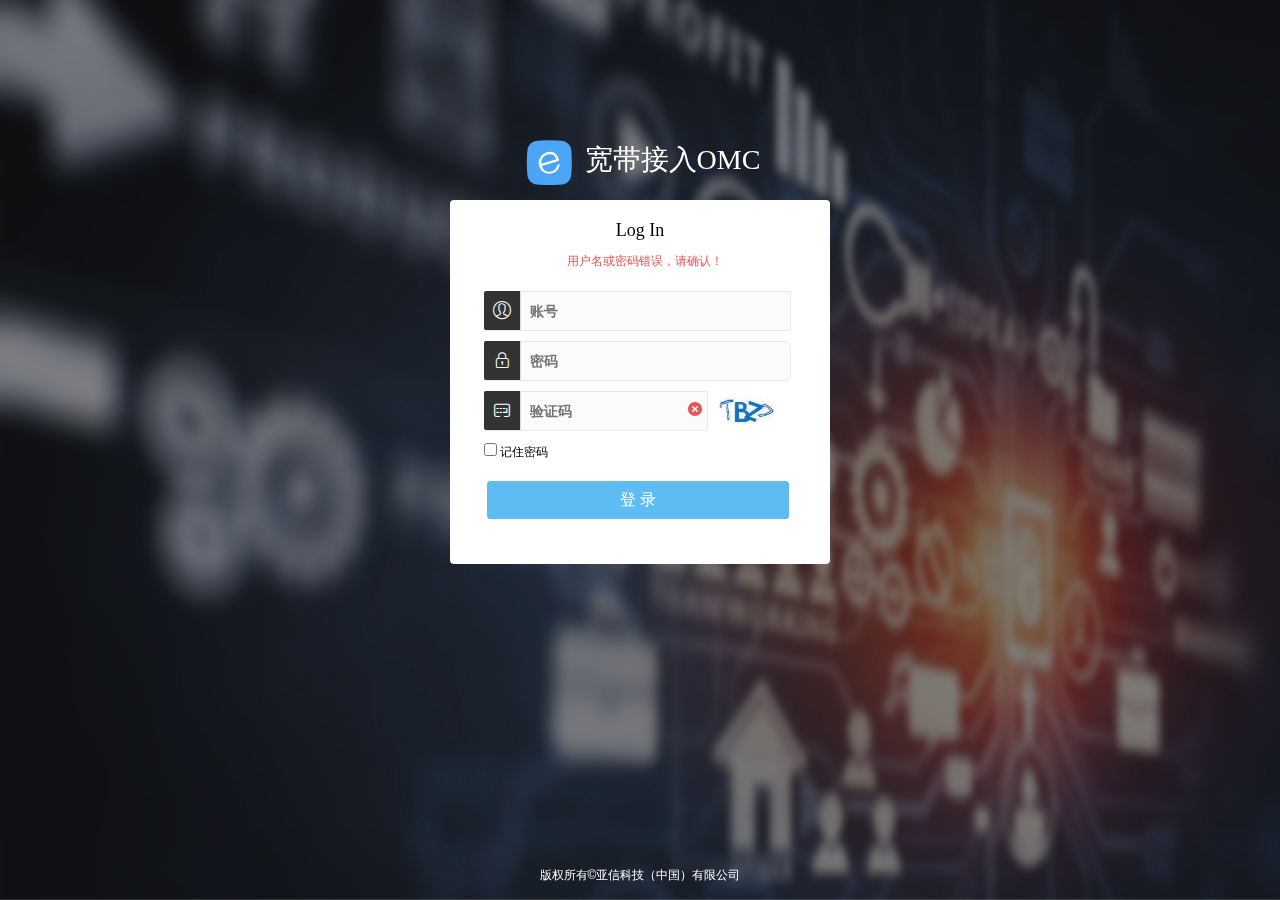
<file: src/main/webapp/index.html>
<!DOCTYPE html>
<html>
<head>
    <meta charset="utf-8">  
    <meta http-equiv="X-UA-Compatible" content="IE=edge,chrome=1">
    <meta name="renderer" content="webkit">
    <title>自动化运维管控中心－登录</title>
    <meta name="description" content="">
    <meta name="keywords" content="">
    <meta name="viewport" content="width=device-width, initial-scale=1, maximum-scale=1, user-scalable=no">
    <link rel="stylesheet" href="css/login.css" />
    <link rel="stylesheet" href="css/iconfont/iconfont.css" />
</head>
<body>
<div class="bg_box"  style="position:relative; width:100%; height:100%; z-index:-1">
    <img style="position:fixed;" src="images/login_bg.jpg" height="100%" width="100%" />
</div>
<div class="main">
    <div  class="box clearfix">
        <div class="logo_box "><img src="images/logo.png"  width="60">宽带接入OMC</div>
        <form >
            <div class="login_right  ">
                <div class="login_title" >Log&nbsp;In</div>
                <div class="errors" >
                    用户名或密码错误，请确认！
                </div>
                <div class="row mt15" >
                    <label class="login-label"><span class="iconfont icon-loginyonghu"></span></label>
                    <input type="text"  value="" placeholder="账号" class="required "   >
                </div>
                <div class="row">
                    <label class="login-label"><span class="iconfont icon-mima"></span></label>
                    <input type="password" autocomplete="off" size="25" class="required password" name="password" id="password" placeholder="密码"  >
                </div>
                <div class="row clearfix">
                    <div class="yzm_input fl" >
                        <label class="login-label "><span class="iconfont icon-yanzhengma"></span></label>
                        <input type="text"  value="" placeholder="验证码" class="required yzm">
                        <!--<i class="iconfont icon-gou green"></i>-->
                        <i class="iconfont icon-cha red"></i>
                    </div>

                    <div class="yzm_img fl" title="看不清,换一张"><img src="images/yzm.png" width="78"  height="33"></div>
                </div>
                <div class="row clearfix">
                    <div class="remember-pwd fl"><label><input id="rmbUser" type="checkbox"> 记住密码</label></div>
                </div>
                <div class="row btn-row">
                    <input  value="登 录"  class="btn-submit"  id="loginBtn">
                </div>
            </div>
        </form>
    </div>
</div>
<div class="foot">版权所有©亚信科技（中国）有限公司 </div>
<script type="text/JavaScript" src="js/jquery.js"></script>
<script type="text/javascript">
    $(function(){
        $("#loginBtn").on("click",function(){
            window.location.href="main.html";
        })
    })
</script>
</body>
</html>
</file>
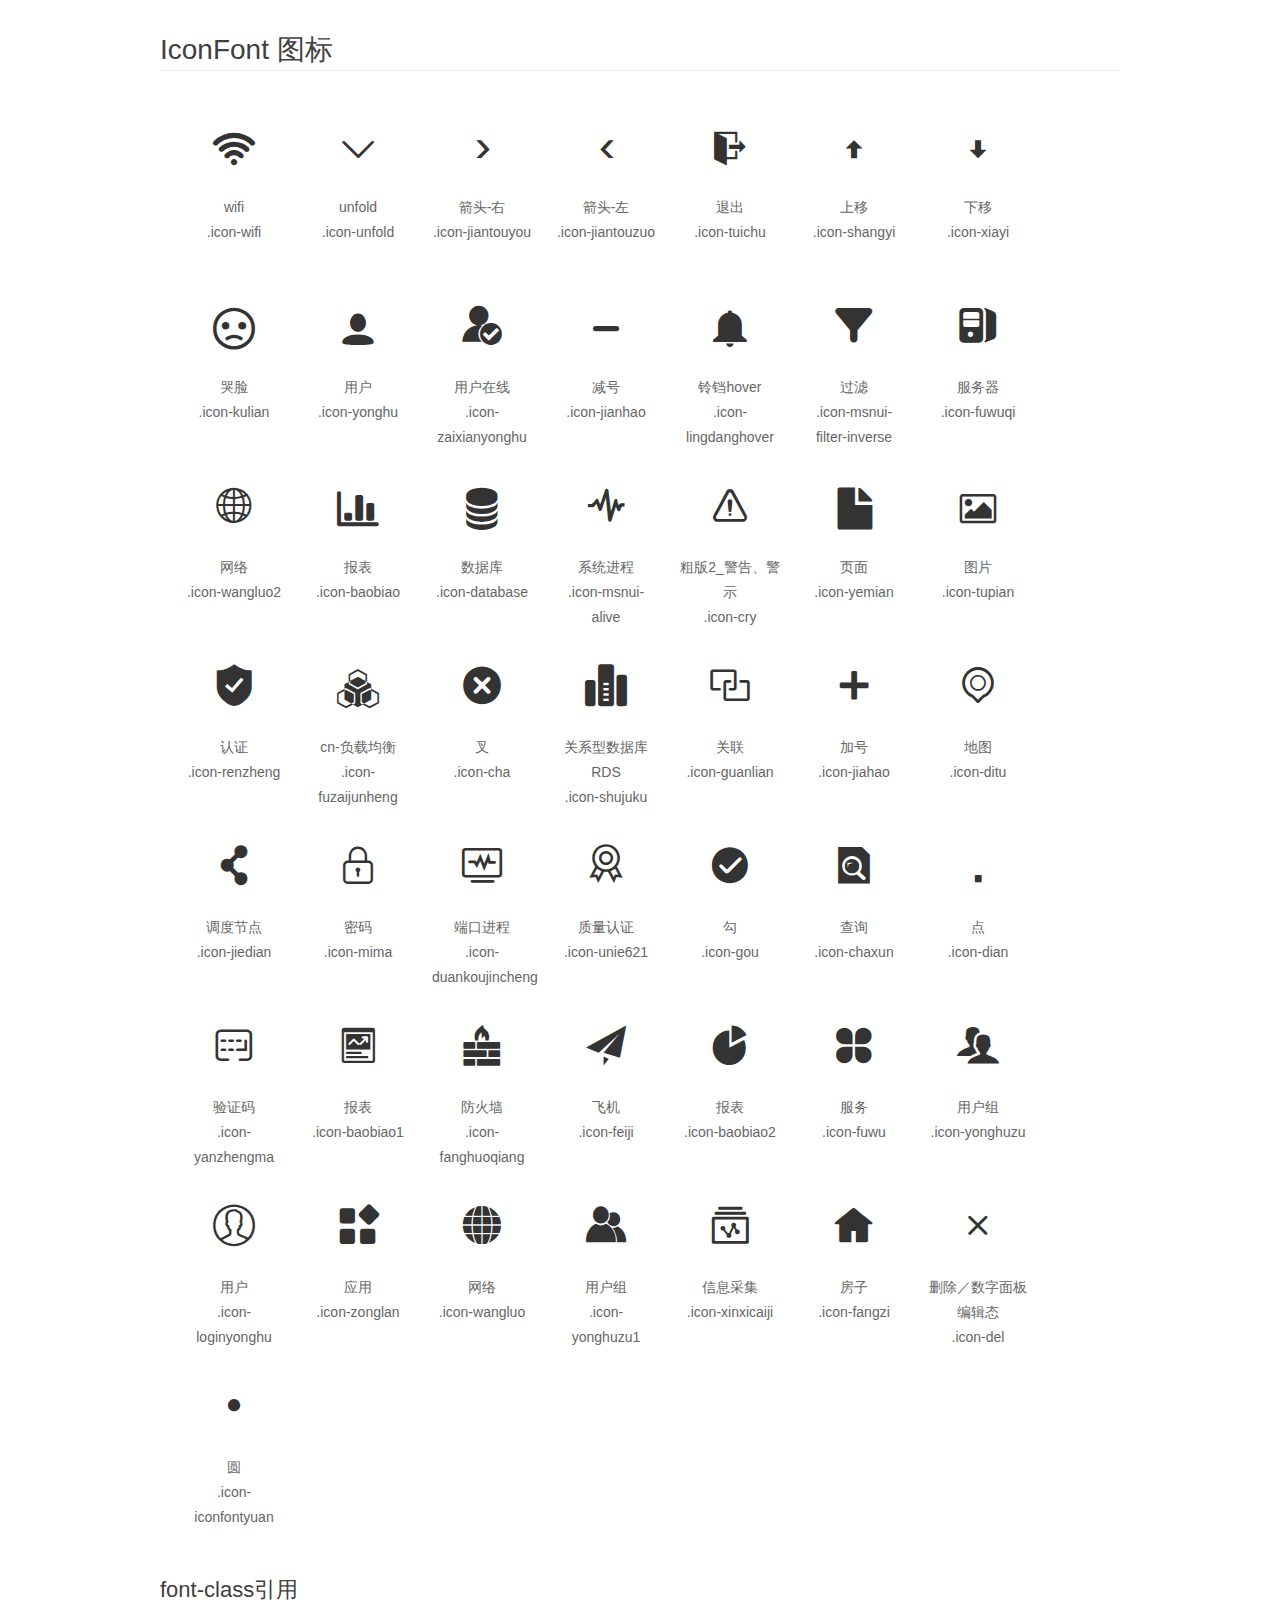
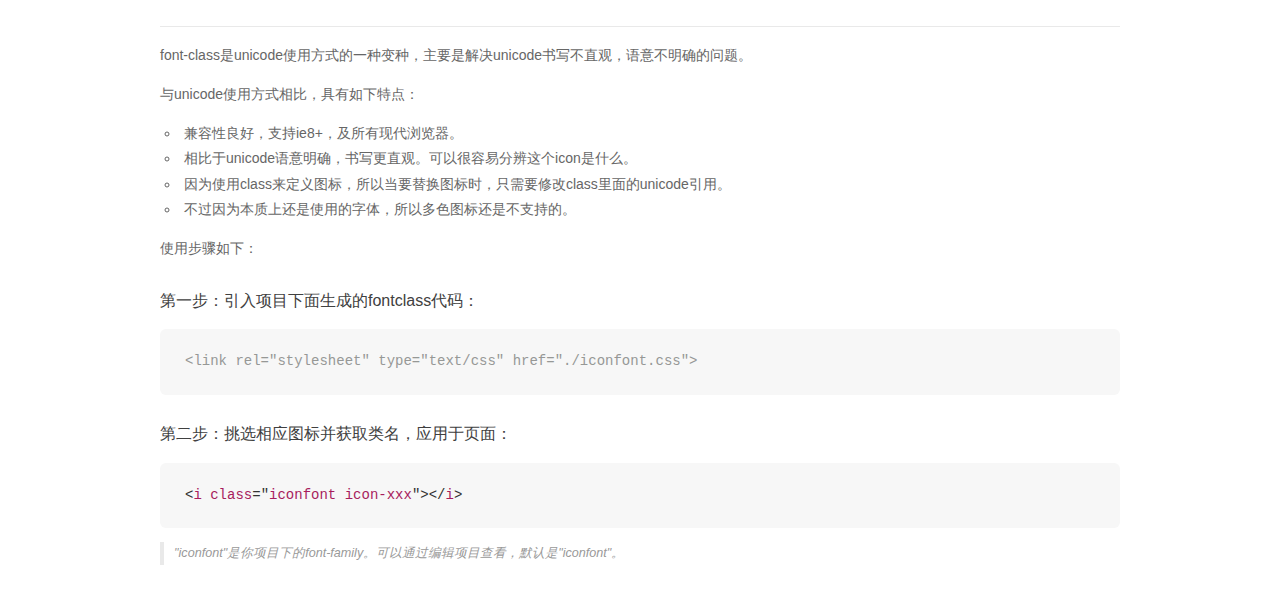
<file: src/main/webapp/css/iconfont/demo_fontclass.html>
<!DOCTYPE html>
<html>
<head>
    <meta charset="utf-8"/>
    <title>IconFont</title>
    <link rel="stylesheet" href="demo.css">
    <link rel="stylesheet" href="iconfont.css">
</head>
<body>
    <div class="main markdown">
        <h1>IconFont 图标</h1>
        <ul class="icon_lists clear">
            
                <li>
                <i class="icon iconfont icon-wifi"></i>
                    <div class="name">wifi</div>
                    <div class="fontclass">.icon-wifi</div>
                </li>
            
                <li>
                <i class="icon iconfont icon-unfold"></i>
                    <div class="name">unfold</div>
                    <div class="fontclass">.icon-unfold</div>
                </li>
            
                <li>
                <i class="icon iconfont icon-jiantouyou"></i>
                    <div class="name">箭头-右</div>
                    <div class="fontclass">.icon-jiantouyou</div>
                </li>
            
                <li>
                <i class="icon iconfont icon-jiantouzuo"></i>
                    <div class="name">箭头-左</div>
                    <div class="fontclass">.icon-jiantouzuo</div>
                </li>
            
                <li>
                <i class="icon iconfont icon-tuichu"></i>
                    <div class="name">退出</div>
                    <div class="fontclass">.icon-tuichu</div>
                </li>
            
                <li>
                <i class="icon iconfont icon-shangyi"></i>
                    <div class="name">上移</div>
                    <div class="fontclass">.icon-shangyi</div>
                </li>
            
                <li>
                <i class="icon iconfont icon-xiayi"></i>
                    <div class="name">下移</div>
                    <div class="fontclass">.icon-xiayi</div>
                </li>
            
                <li>
                <i class="icon iconfont icon-kulian"></i>
                    <div class="name">哭脸</div>
                    <div class="fontclass">.icon-kulian</div>
                </li>
            
                <li>
                <i class="icon iconfont icon-yonghu"></i>
                    <div class="name">用户</div>
                    <div class="fontclass">.icon-yonghu</div>
                </li>
            
                <li>
                <i class="icon iconfont icon-zaixianyonghu"></i>
                    <div class="name">用户在线</div>
                    <div class="fontclass">.icon-zaixianyonghu</div>
                </li>
            
                <li>
                <i class="icon iconfont icon-jianhao"></i>
                    <div class="name">减号</div>
                    <div class="fontclass">.icon-jianhao</div>
                </li>
            
                <li>
                <i class="icon iconfont icon-lingdanghover"></i>
                    <div class="name">铃铛hover</div>
                    <div class="fontclass">.icon-lingdanghover</div>
                </li>
            
                <li>
                <i class="icon iconfont icon-msnui-filter-inverse"></i>
                    <div class="name">过滤</div>
                    <div class="fontclass">.icon-msnui-filter-inverse</div>
                </li>
            
                <li>
                <i class="icon iconfont icon-fuwuqi"></i>
                    <div class="name">服务器</div>
                    <div class="fontclass">.icon-fuwuqi</div>
                </li>
            
                <li>
                <i class="icon iconfont icon-wangluo2"></i>
                    <div class="name">网络</div>
                    <div class="fontclass">.icon-wangluo2</div>
                </li>
            
                <li>
                <i class="icon iconfont icon-baobiao"></i>
                    <div class="name">报表</div>
                    <div class="fontclass">.icon-baobiao</div>
                </li>
            
                <li>
                <i class="icon iconfont icon-database"></i>
                    <div class="name">数据库</div>
                    <div class="fontclass">.icon-database</div>
                </li>
            
                <li>
                <i class="icon iconfont icon-msnui-alive"></i>
                    <div class="name">系统进程</div>
                    <div class="fontclass">.icon-msnui-alive</div>
                </li>
            
                <li>
                <i class="icon iconfont icon-cry"></i>
                    <div class="name">粗版2_警告、警示</div>
                    <div class="fontclass">.icon-cry</div>
                </li>
            
                <li>
                <i class="icon iconfont icon-yemian"></i>
                    <div class="name">页面</div>
                    <div class="fontclass">.icon-yemian</div>
                </li>
            
                <li>
                <i class="icon iconfont icon-tupian"></i>
                    <div class="name">图片</div>
                    <div class="fontclass">.icon-tupian</div>
                </li>
            
                <li>
                <i class="icon iconfont icon-renzheng"></i>
                    <div class="name">认证</div>
                    <div class="fontclass">.icon-renzheng</div>
                </li>
            
                <li>
                <i class="icon iconfont icon-fuzaijunheng"></i>
                    <div class="name">cn-负载均衡</div>
                    <div class="fontclass">.icon-fuzaijunheng</div>
                </li>
            
                <li>
                <i class="icon iconfont icon-cha"></i>
                    <div class="name">叉</div>
                    <div class="fontclass">.icon-cha</div>
                </li>
            
                <li>
                <i class="icon iconfont icon-shujuku"></i>
                    <div class="name">关系型数据库 RDS</div>
                    <div class="fontclass">.icon-shujuku</div>
                </li>
            
                <li>
                <i class="icon iconfont icon-guanlian"></i>
                    <div class="name">关联</div>
                    <div class="fontclass">.icon-guanlian</div>
                </li>
            
                <li>
                <i class="icon iconfont icon-jiahao"></i>
                    <div class="name">加号</div>
                    <div class="fontclass">.icon-jiahao</div>
                </li>
            
                <li>
                <i class="icon iconfont icon-ditu"></i>
                    <div class="name">地图</div>
                    <div class="fontclass">.icon-ditu</div>
                </li>
            
                <li>
                <i class="icon iconfont icon-jiedian"></i>
                    <div class="name">调度节点</div>
                    <div class="fontclass">.icon-jiedian</div>
                </li>
            
                <li>
                <i class="icon iconfont icon-mima"></i>
                    <div class="name">密码</div>
                    <div class="fontclass">.icon-mima</div>
                </li>
            
                <li>
                <i class="icon iconfont icon-duankoujincheng"></i>
                    <div class="name">端口进程</div>
                    <div class="fontclass">.icon-duankoujincheng</div>
                </li>
            
                <li>
                <i class="icon iconfont icon-unie621"></i>
                    <div class="name">质量认证</div>
                    <div class="fontclass">.icon-unie621</div>
                </li>
            
                <li>
                <i class="icon iconfont icon-gou"></i>
                    <div class="name">勾</div>
                    <div class="fontclass">.icon-gou</div>
                </li>
            
                <li>
                <i class="icon iconfont icon-chaxun"></i>
                    <div class="name">查询</div>
                    <div class="fontclass">.icon-chaxun</div>
                </li>
            
                <li>
                <i class="icon iconfont icon-dian"></i>
                    <div class="name">点</div>
                    <div class="fontclass">.icon-dian</div>
                </li>
            
                <li>
                <i class="icon iconfont icon-yanzhengma"></i>
                    <div class="name">验证码</div>
                    <div class="fontclass">.icon-yanzhengma</div>
                </li>
            
                <li>
                <i class="icon iconfont icon-baobiao1"></i>
                    <div class="name">报表</div>
                    <div class="fontclass">.icon-baobiao1</div>
                </li>
            
                <li>
                <i class="icon iconfont icon-fanghuoqiang"></i>
                    <div class="name">防火墙</div>
                    <div class="fontclass">.icon-fanghuoqiang</div>
                </li>
            
                <li>
                <i class="icon iconfont icon-feiji"></i>
                    <div class="name">飞机</div>
                    <div class="fontclass">.icon-feiji</div>
                </li>
            
                <li>
                <i class="icon iconfont icon-baobiao2"></i>
                    <div class="name">报表</div>
                    <div class="fontclass">.icon-baobiao2</div>
                </li>
            
                <li>
                <i class="icon iconfont icon-fuwu"></i>
                    <div class="name">服务 </div>
                    <div class="fontclass">.icon-fuwu</div>
                </li>
            
                <li>
                <i class="icon iconfont icon-yonghuzu"></i>
                    <div class="name">用户组</div>
                    <div class="fontclass">.icon-yonghuzu</div>
                </li>
            
                <li>
                <i class="icon iconfont icon-loginyonghu"></i>
                    <div class="name">用户</div>
                    <div class="fontclass">.icon-loginyonghu</div>
                </li>
            
                <li>
                <i class="icon iconfont icon-zonglan"></i>
                    <div class="name">应用</div>
                    <div class="fontclass">.icon-zonglan</div>
                </li>
            
                <li>
                <i class="icon iconfont icon-wangluo"></i>
                    <div class="name">网络</div>
                    <div class="fontclass">.icon-wangluo</div>
                </li>
            
                <li>
                <i class="icon iconfont icon-yonghuzu1"></i>
                    <div class="name">用户组</div>
                    <div class="fontclass">.icon-yonghuzu1</div>
                </li>
            
                <li>
                <i class="icon iconfont icon-xinxicaiji"></i>
                    <div class="name">信息采集</div>
                    <div class="fontclass">.icon-xinxicaiji</div>
                </li>
            
                <li>
                <i class="icon iconfont icon-fangzi"></i>
                    <div class="name">房子</div>
                    <div class="fontclass">.icon-fangzi</div>
                </li>
            
                <li>
                <i class="icon iconfont icon-del"></i>
                    <div class="name">删除／数字面板编辑态</div>
                    <div class="fontclass">.icon-del</div>
                </li>
            
                <li>
                <i class="icon iconfont icon-iconfontyuan"></i>
                    <div class="name">圆</div>
                    <div class="fontclass">.icon-iconfontyuan</div>
                </li>
            
        </ul>

        <h2 id="font-class-">font-class引用</h2>
        <hr>

        <p>font-class是unicode使用方式的一种变种，主要是解决unicode书写不直观，语意不明确的问题。</p>
        <p>与unicode使用方式相比，具有如下特点：</p>
        <ul>
        <li>兼容性良好，支持ie8+，及所有现代浏览器。</li>
        <li>相比于unicode语意明确，书写更直观。可以很容易分辨这个icon是什么。</li>
        <li>因为使用class来定义图标，所以当要替换图标时，只需要修改class里面的unicode引用。</li>
        <li>不过因为本质上还是使用的字体，所以多色图标还是不支持的。</li>
        </ul>
        <p>使用步骤如下：</p>
        <h3 id="-fontclass-">第一步：引入项目下面生成的fontclass代码：</h3>


        <pre><code class="lang-js hljs javascript"><span class="hljs-comment">&lt;link rel="stylesheet" type="text/css" href="./iconfont.css"&gt;</span></code></pre>
        <h3 id="-">第二步：挑选相应图标并获取类名，应用于页面：</h3>
        <pre><code class="lang-css hljs">&lt;<span class="hljs-selector-tag">i</span> <span class="hljs-selector-tag">class</span>="<span class="hljs-selector-tag">iconfont</span> <span class="hljs-selector-tag">icon-xxx</span>"&gt;&lt;/<span class="hljs-selector-tag">i</span>&gt;</code></pre>
        <blockquote>
        <p>"iconfont"是你项目下的font-family。可以通过编辑项目查看，默认是"iconfont"。</p>
        </blockquote>
    </div>
</body>
</html>
</file>
<file: src/main/webapp/css/login.css>
*{ margin: 0; padding: 0;}
*:focus {outline: none;}
body{ font-size: 14px; font-family: Microsoft Yahei; }
.green{color:#1caf00; }
.red{color: #e65455;}
.main{ margin: 0 auto; position:absolute;  top:15%; left:50%; margin-left:-190px; width:380px;  overflow: hidden;}
.box{ width:380px; margin: 0 auto; position: relative; height: 100%;}
.logo_box{  height:50px; line-height: 50px; color: #fff; margin: 0 auto;margin-bottom: 15px; text-align: center; font-size: 28px; }
.logo_box img{vertical-align: middle; padding-right: 5px;}
.mt15{margin-top: 15px;}
.errors_box{height: 20px;}
.errors{ padding-top: 10px; padding-left: 10px; line-height: 20px;  font-size: 12px; color: #e65455;}
.row{ position: relative; padding: 5px 0;width: 307px; margin-left: 34px;   }
.required{ width: 250px; height: 28px;color: rgb(51, 51, 51); padding: 5px 10px 5px 45px; line-height: 28px; font-size: 14px; font-weight: bold; border-radius: 2px; border:none; border:1px solid #e8e8ee; background:#fbfbfb;}
.password{background:#fbfbfb;}
.yzm{ width: 167px; height: 28px; }
.yzm_input { position: relative;}
.yzm_input i{ position: absolute; right: 5px; top:10px; }
.yzm_img{ margin-top: 5px; margin-left: 5px; cursor: pointer;}
.check{ display: none;}
.btn-submit{ width: 300px; height: 36px;text-align: center;background: #5fbcf3; border: 1px solid #5fbcf3;border-radius: 3px; font-size: 16px; font-family: Microsoft Yahei; color: #fff; font-weight: normal; cursor: pointer; margin-top: 10px;}
.btn-submit:hover{ background: #48baff; border: 1px solid #48baff;}
.btn-reset{ display: none;}
.foot{ position:absolute; bottom:0px; width: 100%; height: 50px; line-height: 50px; font-size: 12px; text-align: center; color: #fff; font-family: arial;}
.fl{ float:left;}
.clearfix:before, .clearfix:after{ display: block; content: ""; clear: both;}
.login_right{ background:#fff;border-radius: 4px; margin: 0 auto;text-align: center; padding-bottom: 40px;}
.login_right h2{ color:#e35b5f; font-weight:normal;}
.login_title{ padding-top: 20px; font-size: 18px;}
.login-label{
    position: absolute;
    border-top-left-radius: 2px;
    border-bottom-left-radius: 2px;
    width:36px;
    height: 39px;
     line-height: 39px;
    border-right:1px solid #d5dadd;
    text-align:center;
    vertical-align: middle;
    background:#333;  color: #fff;  }
.login-label span{ font-size: 18px;}
.remember-pwd{ font-size: 12px;}


.dap-login-bg {
    background-color: #dadada;
    background-image: url("../images/login_bg_01.jpg");
    padding-top: 0px;
    margin-top: 60px;
}
.dap-login-right-bg {
    text-align: left;
    margin-top: 150px;
    padding-left: 3px;
}
.dap-login-error {
    background: url(../images/error.png) no-repeat 0 14px;
    width: auto;
    height: 50px;
    line-height: 50px;
    color: #ff0000;
    padding-left: 30px;
    font-size: 14px;
    position: absolute;
    top: 0;
    right: 10px;
    display: none;
    z-index: 9999;
}
.dap-login-remember-pwd {
    text-align: right;
    color: #707070;
}
.dap-login-input-bg {
    background-color: #ececec;
    box-shadow: 0 12px 8px rgba(0,0,0,.3);
    border-radius: 6px;
}
.dap-login-margin {
    margin-top: 20px;
    margin-bottom: 30px;
}
.dap-login-btn {
    width: 100%;
    background-color: #47c535;
    margin-bottom: 50px;
}
.dap-login-input-txt {
    background-color: #d3d3d3;
    color: #400000;
}
.dap-login-line {
    background: url(../images/line.jpg) repeat-x bottom;
    margin-top: 20px;
    margin-bottom: 20px;
}
.dap-login-logo {
    text-align: center;
}

.dap-login-verifycode_text {
    width:70%;
    float:left;
    margin-right: 10px;
    color: #00ff00;
}

.dap-login-name {
    margin:0 auto;
    font-size:35px;
}


.dap-login-verifycode_img {
    margin-top:5px
}

@media (max-width: 768px) {
    #right-bg {
        display: none;
    }
}

#username,
#verifycode,
#password {
    border-top-right-radius: 6px;
    border-bottom-right-radius: 6px;
}
.dap-mon-unauthorized{
    background-color: #FBFBFA;
}
.dap-mon-holemain>.dap-monitor-hostDetail{
    margin-left:-15px;
    margin-right:-15px;
}
/*404-50X页面*/
.dap-mon-errorPage-box{
    width:730px;
    margin:70px auto 0;
}
.dap-mon-errorPage-txt{
    padding-right:20px;
    width: 344px;
}
.dap-mon-erroePage-txt-info{
    margin:30px 0;
}
.dap-mon-errorPage-txt-ttl{
    color: #656767;
    font-size: 38px;
}
.dap-mon-errorPage-pic404{
    background:url(../images/404-pic.png) no-repeat;
    width: 366px;
    height: 294px;
}
.dap-mon-errorPage-pic50x{
    background:url(../images/50X-pic.png) no-repeat;
    width: 366px;
    height: 294px;
}
.dap-mon-errorPage-btn-box .btn-lg{
    width:175px
}
</file>
<file: src/main/webapp/css/iconfont/iconfont.css>
@font-face {font-family: "iconfont";
  src: url('iconfont.eot?t=1501832528247'); /* IE9*/
  src: url('iconfont.eot?t=1501832528247#iefix') format('embedded-opentype'), /* IE6-IE8 */
  url('iconfont.woff?t=1501832528247') format('woff'), /* chrome, firefox */
  url('iconfont.ttf?t=1501832528247') format('truetype'), /* chrome, firefox, opera, Safari, Android, iOS 4.2+*/
  url('iconfont.svg?t=1501832528247#iconfont') format('svg'); /* iOS 4.1- */
}

.iconfont {
  font-family:"iconfont" !important;
  font-size:16px;
  font-style:normal;
  -webkit-font-smoothing: antialiased;
  -moz-osx-font-smoothing: grayscale;
}

.icon-wifi:before { content: "\e61f"; }

.icon-unfold:before { content: "\e60c"; }

.icon-jiantouyou:before { content: "\e604"; }

.icon-jiantouzuo:before { content: "\e60f"; }

.icon-tuichu:before { content: "\e600"; }

.icon-shangyi:before { content: "\e660"; }

.icon-xiayi:before { content: "\e661"; }

.icon-kulian:before { content: "\e605"; }

.icon-yonghu:before { content: "\e602"; }

.icon-zaixianyonghu:before { content: "\e610"; }

.icon-jianhao:before { content: "\e710"; }

.icon-lingdanghover:before { content: "\e601"; }

.icon-msnui-filter-inverse:before { content: "\e671"; }

.icon-fuwuqi:before { content: "\e607"; }

.icon-wangluo2:before { content: "\e609"; }

.icon-baobiao:before { content: "\e68b"; }

.icon-database:before { content: "\e767"; }

.icon-msnui-alive:before { content: "\e72f"; }

.icon-cry:before { content: "\e606"; }

.icon-yemian:before { content: "\e60b"; }

.icon-tupian:before { content: "\e689"; }

.icon-renzheng:before { content: "\e612"; }

.icon-fuzaijunheng:before { content: "\e611"; }

.icon-cha:before { content: "\e61b"; }

.icon-shujuku:before { content: "\e616"; }

.icon-guanlian:before { content: "\e620"; }

.icon-jiahao:before { content: "\e623"; }

.icon-ditu:before { content: "\e603"; }

.icon-jiedian:before { content: "\e60d"; }

.icon-mima:before { content: "\e61a"; }

.icon-duankoujincheng:before { content: "\e6a3"; }

.icon-unie621:before { content: "\e608"; }

.icon-gou:before { content: "\e61e"; }

.icon-chaxun:before { content: "\e6f2"; }

.icon-dian:before { content: "\e60a"; }

.icon-yanzhengma:before { content: "\e61c"; }

.icon-baobiao1:before { content: "\e621"; }

.icon-fanghuoqiang:before { content: "\e617"; }

.icon-feiji:before { content: "\e618"; }

.icon-baobiao2:before { content: "\e72b"; }

.icon-fuwu:before { content: "\e619"; }

.icon-yonghuzu:before { content: "\e613"; }

.icon-loginyonghu:before { content: "\e61d"; }

.icon-zonglan:before { content: "\e60e"; }

.icon-wangluo:before { content: "\e614"; }

.icon-yonghuzu1:before { content: "\e615"; }

.icon-xinxicaiji:before { content: "\e622"; }

.icon-fangzi:before { content: "\e67d"; }

.icon-del:before { content: "\e624"; }

.icon-iconfontyuan:before { content: "\e625"; }
</file>
<file: src/main/webapp/css/iconfont/demo.css>
*{margin: 0;padding: 0;list-style: none;}
/*
KISSY CSS Reset
理念：1. reset 的目的不是清除浏览器的默认样式，这仅是部分工作。清除和重置是紧密不可分的。
2. reset 的目的不是让默认样式在所有浏览器下一致，而是减少默认样式有可能带来的问题。
3. reset 期望提供一套普适通用的基础样式。但没有银弹，推荐根据具体需求，裁剪和修改后再使用。
特色：1. 适应中文；2. 基于最新主流浏览器。
维护：玉伯<lifesinger@gmail.com>, 正淳<ragecarrier@gmail.com>
 */

/** 清除内外边距 **/
body, h1, h2, h3, h4, h5, h6, hr, p, blockquote, /* structural elements 结构元素 */
dl, dt, dd, ul, ol, li, /* list elements 列表元素 */
pre, /* text formatting elements 文本格式元素 */
form, fieldset, legend, button, input, textarea, /* form elements 表单元素 */
th, td /* table elements 表格元素 */ {
  margin: 0;
  padding: 0;
}

/** 设置默认字体 **/
body,
button, input, select, textarea /* for ie */ {
  font: 12px/1.5 tahoma, arial, \5b8b\4f53, sans-serif;
}
h1, h2, h3, h4, h5, h6 { font-size: 100%; }
address, cite, dfn, em, var { font-style: normal; } /* 将斜体扶正 */
code, kbd, pre, samp { font-family: courier new, courier, monospace; } /* 统一等宽字体 */
small { font-size: 12px; } /* 小于 12px 的中文很难阅读，让 small 正常化 */

/** 重置列表元素 **/
ul, ol { list-style: none; }

/** 重置文本格式元素 **/
a { text-decoration: none; }
a:hover { text-decoration: underline; }


/** 重置表单元素 **/
legend { color: #000; } /* for ie6 */
fieldset, img { border: 0; } /* img 搭车：让链接里的 img 无边框 */
button, input, select, textarea { font-size: 100%; } /* 使得表单元素在 ie 下能继承字体大小 */
/* 注：optgroup 无法扶正 */

/** 重置表格元素 **/
table { border-collapse: collapse; border-spacing: 0; }

/* 清除浮动 */
.ks-clear:after, .clear:after {
  content: '\20';
  display: block;
  height: 0;
  clear: both;
}
.ks-clear, .clear {
  *zoom: 1;
}

.main {
  padding: 30px 100px;
width: 960px;
margin: 0 auto;
}
.main h1{font-size:36px; color:#333; text-align:left;margin-bottom:30px; border-bottom: 1px solid #eee;}

.helps{margin-top:40px;}
.helps pre{
  padding:20px;
  margin:10px 0;
  border:solid 1px #e7e1cd;
  background-color: #fffdef;
  overflow: auto;
}

.icon_lists{
  width: 100% !important;

}

.icon_lists li{
  float:left;
  width: 100px;
  height:180px;
  text-align: center;
  list-style: none !important;
}
.icon_lists .icon{
  font-size: 42px;
  line-height: 100px;
  margin: 10px 0;
  color:#333;
  -webkit-transition: font-size 0.25s ease-out 0s;
  -moz-transition: font-size 0.25s ease-out 0s;
  transition: font-size 0.25s ease-out 0s;

}
.icon_lists .icon:hover{
  font-size: 100px;
}



.markdown {
  color: #666;
  font-size: 14px;
  line-height: 1.8;
}

.highlight {
  line-height: 1.5;
}

.markdown img {
  vertical-align: middle;
  max-width: 100%;
}

.markdown h1 {
  color: #404040;
  font-weight: 500;
  line-height: 40px;
  margin-bottom: 24px;
}

.markdown h2,
.markdown h3,
.markdown h4,
.markdown h5,
.markdown h6 {
  color: #404040;
  margin: 1.6em 0 0.6em 0;
  font-weight: 500;
  clear: both;
}

.markdown h1 {
  font-size: 28px;
}

.markdown h2 {
  font-size: 22px;
}

.markdown h3 {
  font-size: 16px;
}

.markdown h4 {
  font-size: 14px;
}

.markdown h5 {
  font-size: 12px;
}

.markdown h6 {
  font-size: 12px;
}

.markdown hr {
  height: 1px;
  border: 0;
  background: #e9e9e9;
  margin: 16px 0;
  clear: both;
}

.markdown p,
.markdown pre {
  margin: 1em 0;
}

.markdown > p,
.markdown > blockquote,
.markdown > .highlight,
.markdown > ol,
.markdown > ul {
  width: 80%;
}

.markdown ul > li {
  list-style: circle;
}

.markdown > ul li,
.markdown blockquote ul > li {
  margin-left: 20px;
  padding-left: 4px;
}

.markdown > ul li p,
.markdown > ol li p {
  margin: 0.6em 0;
}

.markdown ol > li {
  list-style: decimal;
}

.markdown > ol li,
.markdown blockquote ol > li {
  margin-left: 20px;
  padding-left: 4px;
}

.markdown code {
  margin: 0 3px;
  padding: 0 5px;
  background: #eee;
  border-radius: 3px;
}

.markdown pre {
  border-radius: 6px;
  background: #f7f7f7;
  padding: 20px;
}

.markdown pre code {
  border: none;
  background: #f7f7f7;
  margin: 0;
}

.markdown strong,
.markdown b {
  font-weight: 600;
}

.markdown > table {
  border-collapse: collapse;
  border-spacing: 0px;
  empty-cells: show;
  border: 1px solid #e9e9e9;
  width: 95%;
  margin-bottom: 24px;
}

.markdown > table th {
  white-space: nowrap;
  color: #333;
  font-weight: 600;

}

.markdown > table th,
.markdown > table td {
  border: 1px solid #e9e9e9;
  padding: 8px 16px;
  text-align: left;
}

.markdown > table th {
  background: #F7F7F7;
}

.markdown blockquote {
  font-size: 90%;
  color: #999;
  border-left: 4px solid #e9e9e9;
  padding-left: 0.8em;
  margin: 1em 0;
  font-style: italic;
}

.markdown blockquote p {
  margin: 0;
}

.markdown .anchor {
  opacity: 0;
  transition: opacity 0.3s ease;
  margin-left: 8px;
}

.markdown .waiting {
  color: #ccc;
}

.markdown h1:hover .anchor,
.markdown h2:hover .anchor,
.markdown h3:hover .anchor,
.markdown h4:hover .anchor,
.markdown h5:hover .anchor,
.markdown h6:hover .anchor {
  opacity: 1;
  display: inline-block;
}

.markdown > br,
.markdown > p > br {
  clear: both;
}


.hljs {
  display: block;
  background: white;
  padding: 0.5em;
  color: #333333;
  overflow-x: auto;
}

.hljs-comment,
.hljs-meta {
  color: #969896;
}

.hljs-string,
.hljs-variable,
.hljs-template-variable,
.hljs-strong,
.hljs-emphasis,
.hljs-quote {
  color: #df5000;
}

.hljs-keyword,
.hljs-selector-tag,
.hljs-type {
  color: #a71d5d;
}

.hljs-literal,
.hljs-symbol,
.hljs-bullet,
.hljs-attribute {
  color: #0086b3;
}

.hljs-section,
.hljs-name {
  color: #63a35c;
}

.hljs-tag {
  color: #333333;
}

.hljs-title,
.hljs-attr,
.hljs-selector-id,
.hljs-selector-class,
.hljs-selector-attr,
.hljs-selector-pseudo {
  color: #795da3;
}

.hljs-addition {
  color: #55a532;
  background-color: #eaffea;
}

.hljs-deletion {
  color: #bd2c00;
  background-color: #ffecec;
}

.hljs-link {
  text-decoration: underline;
}

pre{
  background: #fff;
}
</file>
